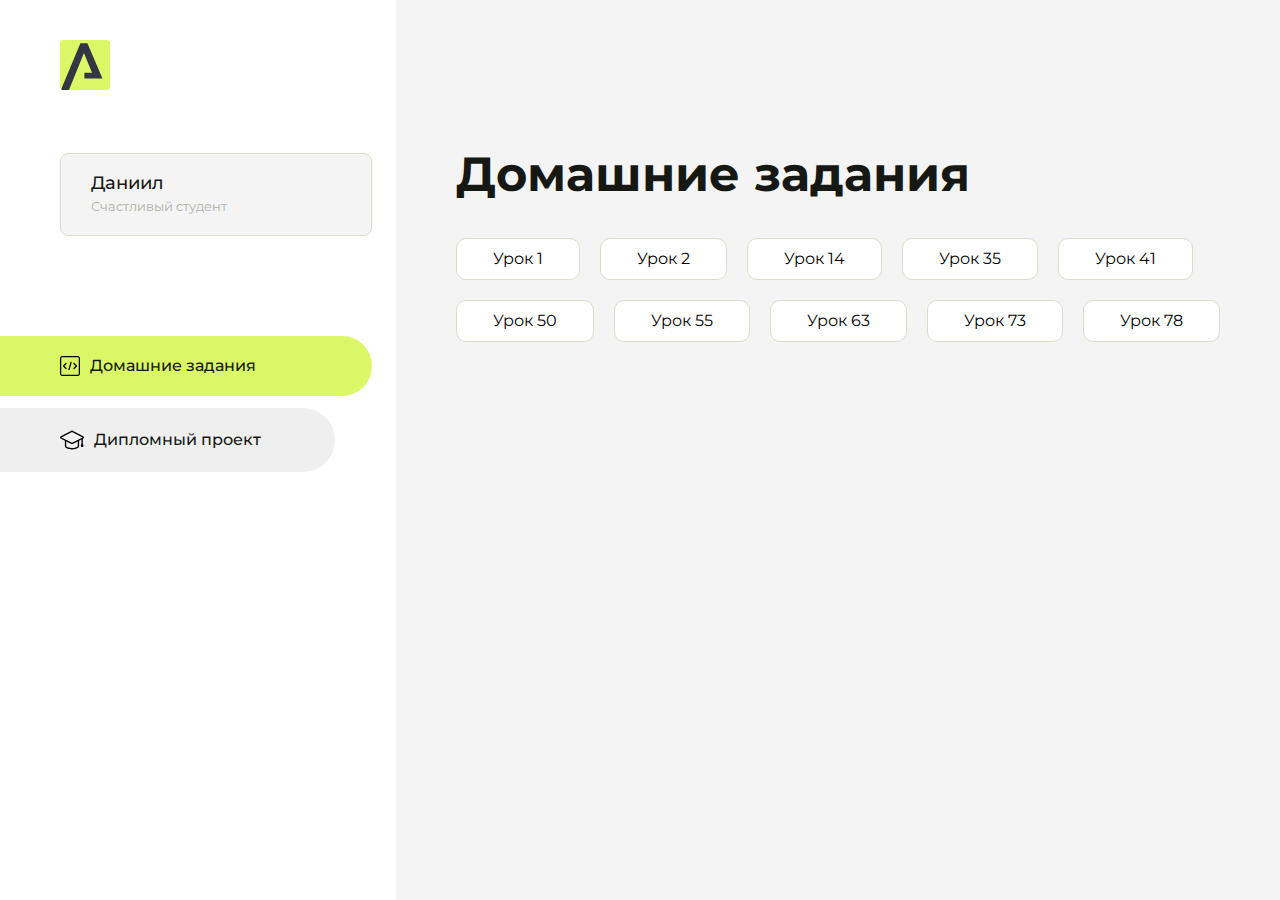
<file: index.html>
<!DOCTYPE html>
<html lang="en">
<head>
    <meta charset="UTF-8">
    <meta name="viewport" content="width=device-width, initial-scale=1.0">
    <title>Домашняя работа</title>
    <link rel="shortcut icon" href="src/logo.ico" type="image/x-icon">
    <link rel="preconnect" href="https://fonts.googleapis.com">
    <link rel="preconnect" href="https://fonts.gstatic.com" crossorigin>
    <link href="https://fonts.googleapis.com/css2?family=Montserrat:wght@400;500;700&family=Rubik:wght@500&display=swap"
          rel="stylesheet">
    <link rel="stylesheet" href="src/style.css">
</head>
<body id="body">
<div class="overlay" id="overlay"></div>
<div class="layout">
    <div class="burger" id="burger">
        <svg viewBox="0 0 24 24" fill="none" xmlns="http://www.w3.org/2000/svg">
            <g id="SVGRepo_bgCarrier" stroke-width="0"></g>
            <g id="SVGRepo_tracerCarrier" stroke-linecap="round" stroke-linejoin="round"></g>
            <g id="SVGRepo_iconCarrier">
                <path d="M4 18L20 18" stroke="#DAF765" stroke-width="2" stroke-linecap="round"></path>
                <path d="M4 12L20 12" stroke="#DAF765" stroke-width="2" stroke-linecap="round"></path>
                <path d="M4 6L20 6" stroke="#DAF765" stroke-width="2" stroke-linecap="round"></path>
            </g>
        </svg>
    </div>
    <aside class="sidebar" id="sidebar">
        <div class="sidebar__inner">
            <div class="logo">
                <svg width="50" height="50" viewBox="0 0 50 50" fill="none" xmlns="http://www.w3.org/2000/svg">
                    <g clip-path="url(#clip0_513_74730)">
                        <path d="M46.17 -0.257004H3.83C1.57281 -0.257004 -0.257 1.57281 -0.257 3.83V46.17C-0.257 48.4272 1.57281 50.257 3.83 50.257H46.17C48.4272 50.257 50.257 48.4272 50.257 46.17V3.83C50.257 1.57281 48.4272 -0.257004 46.17 -0.257004Z"
                              fill="#DAF765"/>
                        <path d="M24.375 38.4H42.461L27.441 3.1585H20.4355C20.4355 3.1585 6.7895 35.881 1.1945 49.294C2.015 50.0275 3.0945 50.257 3.6945 50.257H8.8445L23.954 13.07L32.0465 32.8285H24.375V38.4Z"
                              fill="#323843"/>
                    </g>
                    <defs>
                        <clipPath id="clip0_513_74730">
                            <rect width="50" height="50" fill="white"/>
                        </clipPath>
                    </defs>
                </svg>
            </div>
            <div class="sidebar__user">
                <div class="sidebar__name">Даниил</div>
                <div class="sidebar__text">Счастливый студент</div>
            </div>
            <div class="sidebar__tabs">
                <div class="sidebar__item">
                    <button class="sidebar__button active" id="tasks">
                        <svg xmlns="http://www.w3.org/2000/svg" width="20" height="20" viewBox="0 0 20 20" fill="none">
                            <g clip-path="url(#clip0_704_74543)">
                                <path d="M17.7083 20H2.29167C1.0275 20 0 18.9725 0 17.7083V2.29167C0 1.0275 1.0275 0 2.29167 0H17.7083C18.9725 0 20 1.0275 20 2.29167V17.7083C20 18.9725 18.9725 20 17.7083 20ZM2.29167 1.25C1.7175 1.25 1.25 1.7175 1.25 2.29167V17.7083C1.25 18.2825 1.7175 18.75 2.29167 18.75H17.7083C18.2825 18.75 18.75 18.2825 18.75 17.7083V2.29167C18.75 1.7175 18.2825 1.25 17.7083 1.25H2.29167Z"
                                      fill="black"/>
                                <path d="M6.04167 13.125C5.88167 13.125 5.72167 13.0642 5.6 12.9417L3.1 10.4417C2.85583 10.1975 2.85583 9.80167 3.1 9.5575L5.6 7.0575C5.84417 6.81333 6.24 6.81333 6.48417 7.0575C6.72833 7.30167 6.72833 7.6975 6.48417 7.94167L4.42583 10L6.48417 12.0583C6.72833 12.3025 6.72833 12.6983 6.48417 12.9425C6.36167 13.0642 6.20167 13.125 6.04167 13.125Z"
                                      fill="black"/>
                                <path d="M8.95833 14.1667C8.9 14.1667 8.84 14.1583 8.78167 14.1417C8.45083 14.0442 8.26083 13.6967 8.35833 13.3658L10.4417 6.28251C10.5392 5.95084 10.8892 5.76417 11.2175 5.85917C11.5483 5.95667 11.7383 6.30417 11.6408 6.63501L9.5575 13.7183C9.47833 13.9908 9.22833 14.1667 8.95833 14.1667Z"
                                      fill="black"/>
                                <path d="M13.9583 13.125C13.7983 13.125 13.6383 13.0642 13.5167 12.9417C13.2725 12.6975 13.2725 12.3017 13.5167 12.0575L15.575 9.99916L13.5167 7.94083C13.2725 7.69666 13.2725 7.30083 13.5167 7.05666C13.7608 6.81249 14.1567 6.81249 14.4008 7.05666L16.9008 9.55666C17.145 9.80083 17.145 10.1967 16.9008 10.4408L14.4008 12.9408C14.2783 13.0642 14.1183 13.125 13.9583 13.125Z"
                                      fill="black"/>
                            </g>
                            <defs>
                                <clipPath id="clip0_704_74543">
                                    <rect width="20" height="20" fill="white"/>
                                </clipPath>
                            </defs>
                        </svg>
                        <span>Домашние задания</span></button>
                </div>
                <div class="sidebar__item">
                    <button class="sidebar__button" id="diplom">
                        <svg xmlns="http://www.w3.org/2000/svg" width="24" height="24" viewBox="0 0 24 24" fill="none">
                            <g clip-path="url(#clip0_704_74553)">
                                <path d="M23.2628 10.5971C23.7176 10.365 24 9.90375 24 9.39337C24 8.883 23.7176 8.42175 23.2628 8.18962L12.6135 2.75362C12.2291 2.55824 11.7705 2.55787 11.3854 2.75399L0.736875 8.19C0.282375 8.42175 0 8.883 0 9.39337C0 9.90375 0.282375 10.365 0.736875 10.5971L4.89038 12.7177V18.2074C4.89038 19.8154 8.412 21.393 12 21.393C15.5884 21.393 19.1096 19.815 19.1096 18.2074V12.7174L21.4609 11.517V15.8017L20.901 17.2305C20.7409 17.6389 20.7934 18.0994 21.0405 18.4616C21.2876 18.8246 21.6979 19.041 22.1366 19.041C22.5754 19.041 22.9852 18.8246 23.2324 18.462C23.4795 18.099 23.532 17.6385 23.3719 17.2301L22.8124 15.8021V10.827L23.2628 10.5971ZM17.7623 18.1721C17.6198 18.6375 15.3491 20.0419 12 20.0419C8.65088 20.0419 6.38025 18.6375 6.2415 18.2074V12.3037L6.23887 12.3019C6.23812 12.057 6.1065 11.8207 5.87325 11.7019L1.3515 9.39337L12 3.95737L22.6489 9.39337L12 14.8294L5.87325 11.7019C5.54063 11.5331 4.6695 11.6674 4.5 12C4.33012 12.3322 4.55813 12.5479 4.89038 12.7177L11.3857 16.0331C11.5781 16.1314 11.7889 16.1805 12 16.1805C12.2107 16.1805 12.4222 16.1314 12.6146 16.0331L17.7593 13.407L17.7623 18.1721Z"
                                      fill="black"/>
                            </g>
                            <defs>
                                <clipPath id="clip0_704_74553">
                                    <rect width="24" height="24" fill="white"/>
                                </clipPath>
                            </defs>
                        </svg>
                        <span>Дипломный проект</span></button>
                </div>
            </div>
        </div>

    </aside>
    <div class="content">
        <div class="container">
            <div class="content__block" id="tasksBlock">
                <div class="content__title">Домашние задания</div>
                <ul class="content__list">
                    <li class="content__list-item">
                        <a href="hello-arokenru/index.html">Урок 1</a>
                    </li>
                    <li class="content__list-item">
                        <a href="lesson2/index.html">Урок 2</a>
                    </li>
                    <li class="content__list-item">
                        <a href="lesson13/index.html">Урок 14</a>
                    </li>
                    <li class="content__list-item">
                        <a href="homework35/index.html">Урок 35</a>
                    </li>
                    <li class="content__list-item">
                        <a href="lesson41/index.html">Урок 41</a>
                    </li>
                    <li class="content__list-item">
                        <a href="proekt/article.html">Урок 50</a>
                    </li>
                    <li class="content__list-item">
                        <a href="lesson55(практика)/index.html">Урок 55</a>
                    </li>
                    <li class="content__list-item">
                        <a href="proekt2/article.html">Урок 63</a>
                    </li>
                    <li class="content__list-item">
                        <a href="forma reg/index.html">Урок 73</a>
                    </li>
                    <li class="content__list-item">
                        <a href="fit-studio/index.html">Урок 78</a>
                    </li>
                </ul>
            </div>
            <div class="content__block hidden" id="diplomBlock">
                <div class="content__title">Дипломный проект</div>
                <div class="content__list-diplom">
                    <a href="ПАПКА-С-НОМЕРОМ-УРОКА">Ссылка на ДЗ</a>
                </div>
                <div class="content__decor">
                    <div class="content__decor-text">Давай проверим, чему ты научился!</div>
                    <div class="content__decor-img">
                        <img src="src/decor.png" alt="decor">
                    </div>
                </div>
            </div>
        </div>
    </div>
</div>
<script src="src/index.js"></script>
</body>
</html>
</file>
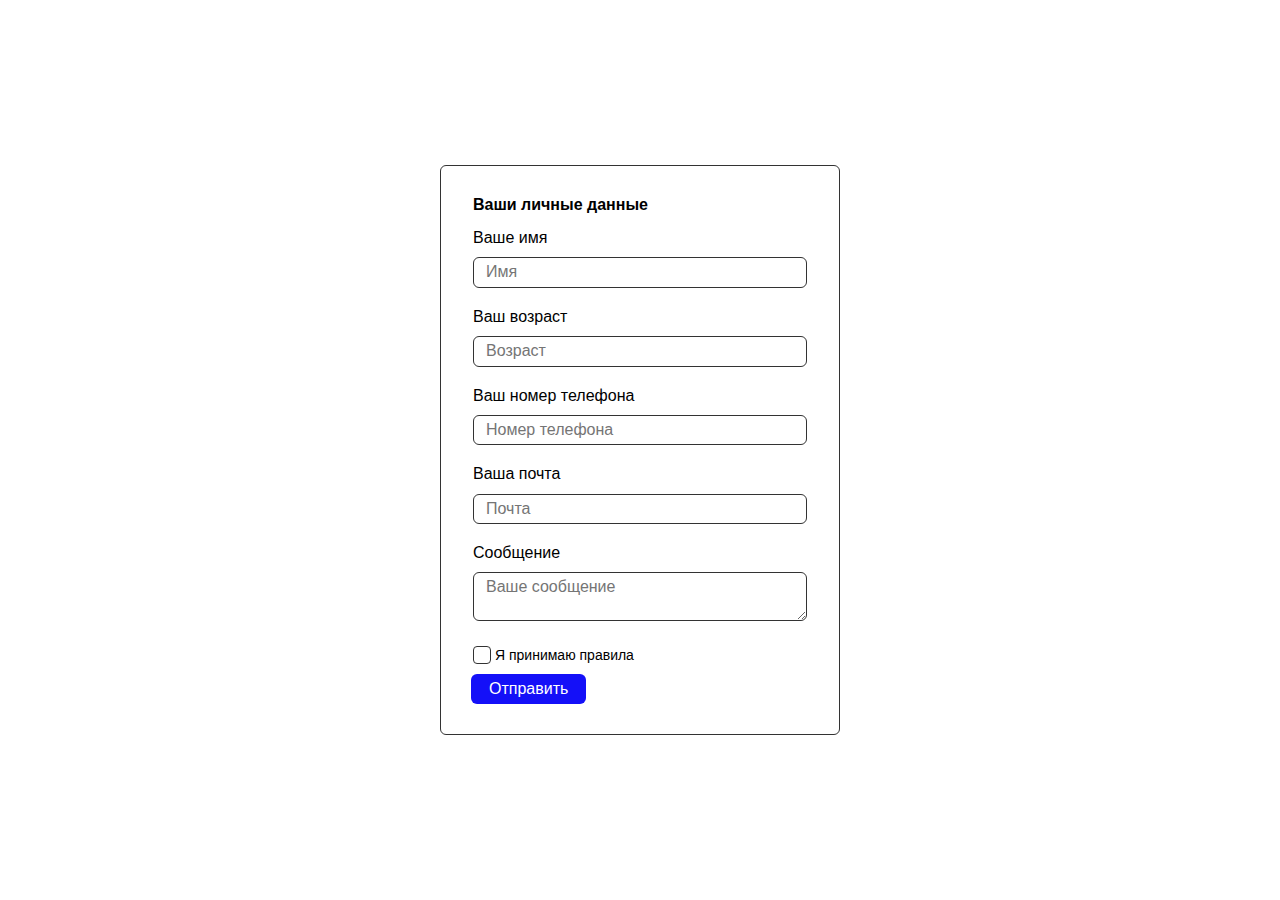
<file: forma reg/index.html>
<!DOCTYPE html>
<html lang="ru">
  <head>
    <meta charset="UTF-8" />
    <meta name="viewport" content="width=device-width, initial-scale=1.0" />
    <title>Стилизация формы</title>
    <link rel="stylesheet" href="./css/normalize.css" />
    <link rel="stylesheet" href="./css/style.css" />
  </head>
  <body>
    <form class="form">
      <fieldset class="form-group">
        <legend class="form-group-title">Ваши личные данные</legend>
        <label for="name" class="label">Ваше имя</label>
        <input
          id="name"
          class="input"
          type="text"
          placeholder="Имя"
          name="name"
          required
        />
        <label for="age" class="label">Ваш возраст</label>
        <input
          id="age"
          class="input"
          type="number"
          placeholder="Возраст"
          name="age"
          required
        />
        <label for="phone" class="label">Ваш номер телефона</label>
        <input
          id="phone"
          class="input"
          type="tel"
          placeholder="Номер телефона"
          name="phone"
          required
        />
        <label for="email" class="label">Ваша почта</label>
        <input
          id="email"
          class="input"
          type="email"
          placeholder="Почта"
          name="email"
          required
        />
      </fieldset>
      <fieldset class="form-group">
        <label for="message" class="label">Сообщение</label>
        <textarea
          id="message"
          class="textarea"
          placeholder="Ваше сообщение"
          name="message"
          required
        ></textarea>
        <label class="label checkbox-label">
          <input class="checkbox" type="checkbox" name="checkbox" required />
          <span class="checkbox-text">Я принимаю правила</span>
        </label>
      </fieldset>
      <button class="button">Отправить</button>
    </form>
  </body>
</html>
</file>
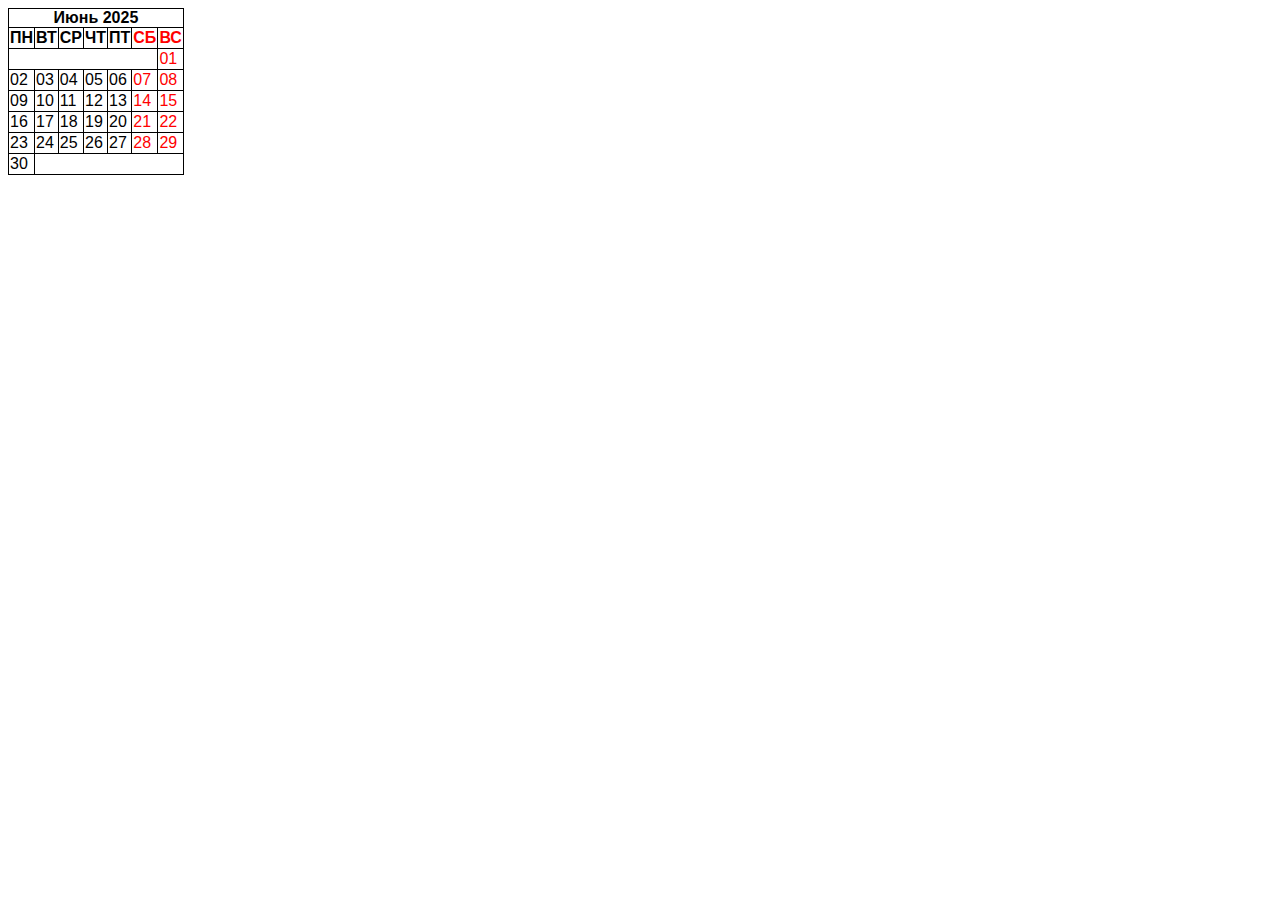
<file: homework35/index.html>
<!DOCTYPE html>
<html lang="ru">
<head>
	<meta charset="UTF-8">
	<meta name="viewport" content="width=device-width, initial-scale=1.0">
	<title>Практика по созданию таблиц</title>
	<link rel="stylesheet" href="./css/style.css">
</head>
<body>
	<table>
		<caption>Июнь 2025</caption>
		<thead>
			<tr>
				<th>ПН</th>
				<th>ВТ</th>
				<th>СР</th>
				<th>ЧТ</th>
				<th>ПТ</th>
				<th class="data">СБ</th>
				<th class="data">ВС</th>
			</tr>
		</thead>
		<tbody>
			<tr>
				<td colspan="6"></td>
				<td class="data">01</td>
			</tr>
			<tr>
				<td>02</td>
				<td>03</td>
				<td>04</td>
				<td>05</td>
				<td>06</td>
				<td class="data">07</td>
				<td class="data">08</td>
			</tr>
			<tr>
				<td>09</td>
				<td>10</td>
				<td>11</td>
				<td>12</td>
				<td>13</td>
				<td class="data">14</td>
				<td class="data">15</td>
			</tr>
			<tr>
				<td>16</td>
				<td>17</td>
				<td>18</td>
				<td>19</td>
				<td>20</td>
				<td class="data">21</td>
				<td class="data">22</td>
			</tr>
			<tr>
				<td>23</td>
				<td>24</td>
				<td>25</td>
				<td>26</td>
				<td>27</td>
				<td class="data">28</td>
				<td class="data">29</td>
			</tr>
			<tr>
				<td>30</td>
				<td colspan="6"></td>
			</tr>
		</tbody>
	</table>
</body>
</html>
</file>
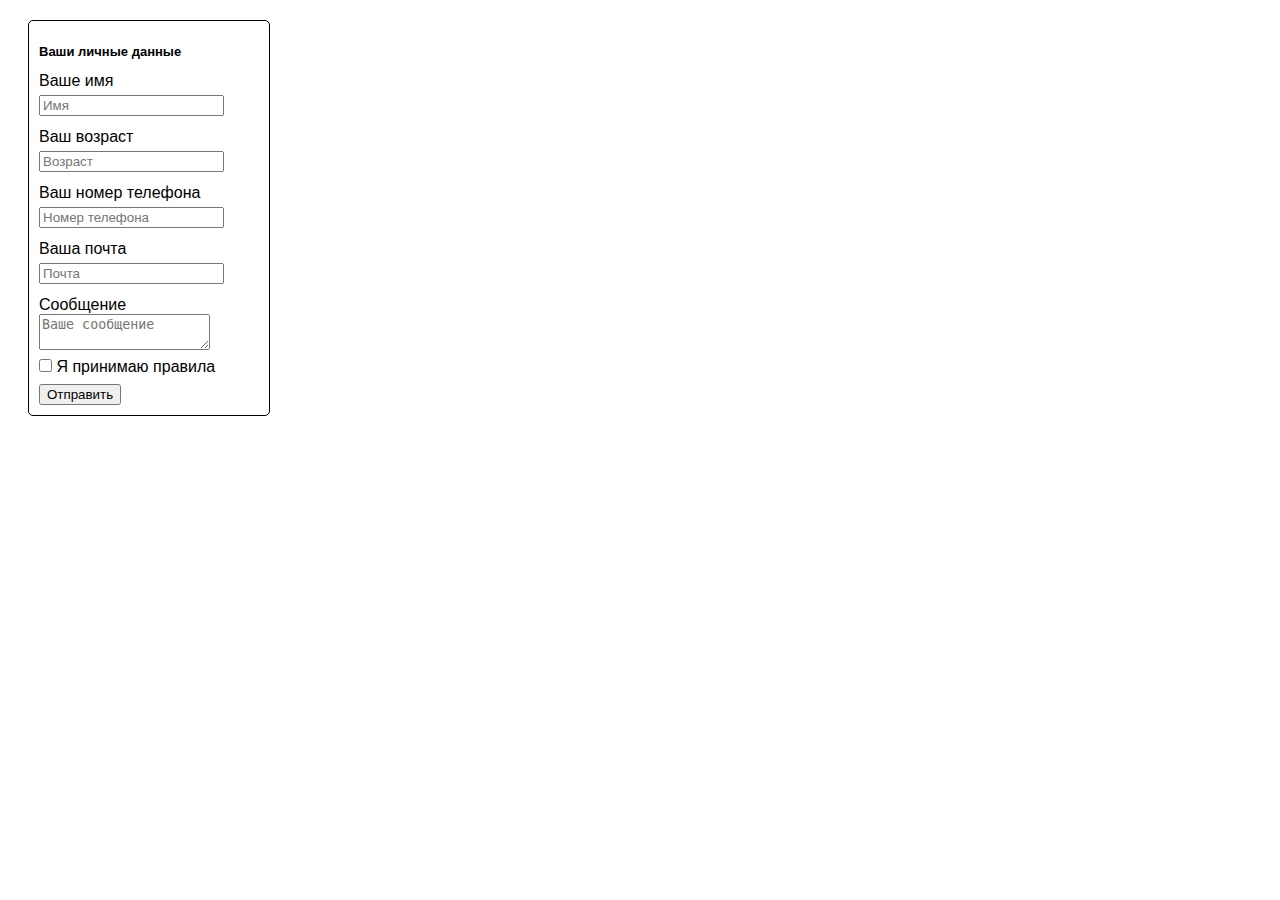
<file: lesson41/index.html>
<!DOCTYPE html>
<html lang="ru">
<head>
	<meta charset="UTF-8">
	<meta name="viewport" content="width=device-width, initial-scale=1.0">
	<title>Document</title>
	<link rel="stylesheet" href="./css/style.css">
</head>
<body>
	<form>
		<h3 class="title">Ваши личные данные</h3>
		<label>
			Ваше имя <br>
			<input type="text" placeholder="Имя" required>
		</label><br>
		<label>
			Ваш возраст <br>
			<input type="number" inputmode="numeric" placeholder="Возраст" required>
		</label><br>
		<label>
			Ваш номер телефона <br>
			<input type="tel" inputmode="tel" placeholder="Номер телефона" required>
		</label><br>
		<label>
			Ваша почта <br>
			<input type="email" inputmode="email" placeholder="Почта" required>
		</label><br>
		<label>
			Сообщение <br>
			<textarea placeholder="Ваше сообщение" required></textarea>
		</label><br>
		<label>
			<input type="checkbox" class="privat" required >
			Я принимаю правила <br>
		</label>
		<button type="submit" class="privat">Отправить</button>
	</form>
</body>
</html>
</file>
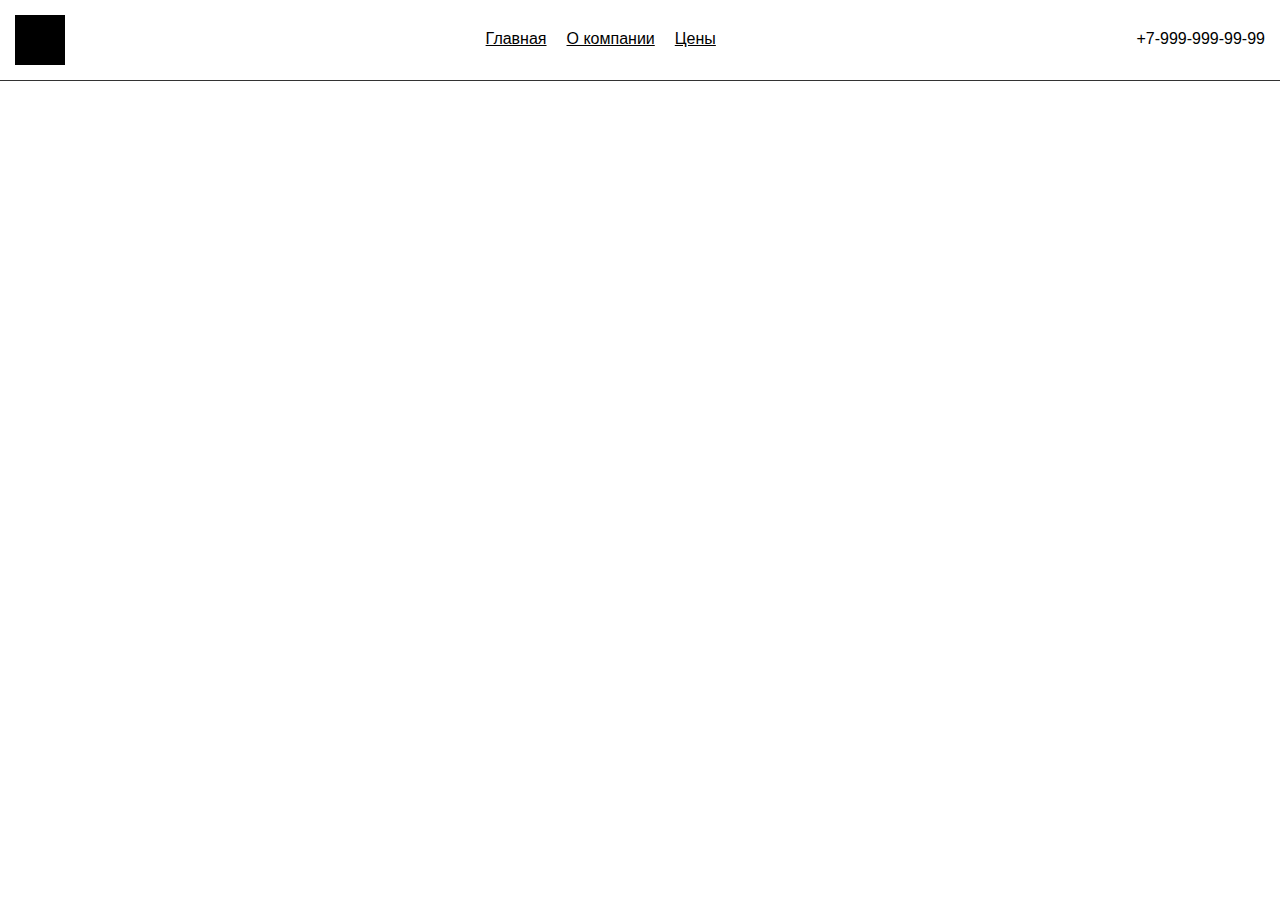
<file: lesson55(практика)/index.html>
<!DOCTYPE html>
<html lang="ru">
<head>
	<meta charset="UTF-8">
	<meta name="viewport" content="width=device-width, initial-scale=1.0">
	<link rel="stylesheet" href="./css/normalize.css">
	<link rel="stylesheet" href="./css/style.css">
</head>
<body>
	<header class="header">
		<div class="container header_container">
			<a href="#"><div class="logo"></div></a>
				<ul>
					<li><a href="#">Главная</a></li>
					<li><a href="#">О компании</a></li>
					<li><a href="#">Цены</a></li>
				</ul>
			<a href="tel:+7-999-999-99-99" class="tel">+7-999-999-99-99</a>
		</div>
	</header>
</body>
</html>
</file>
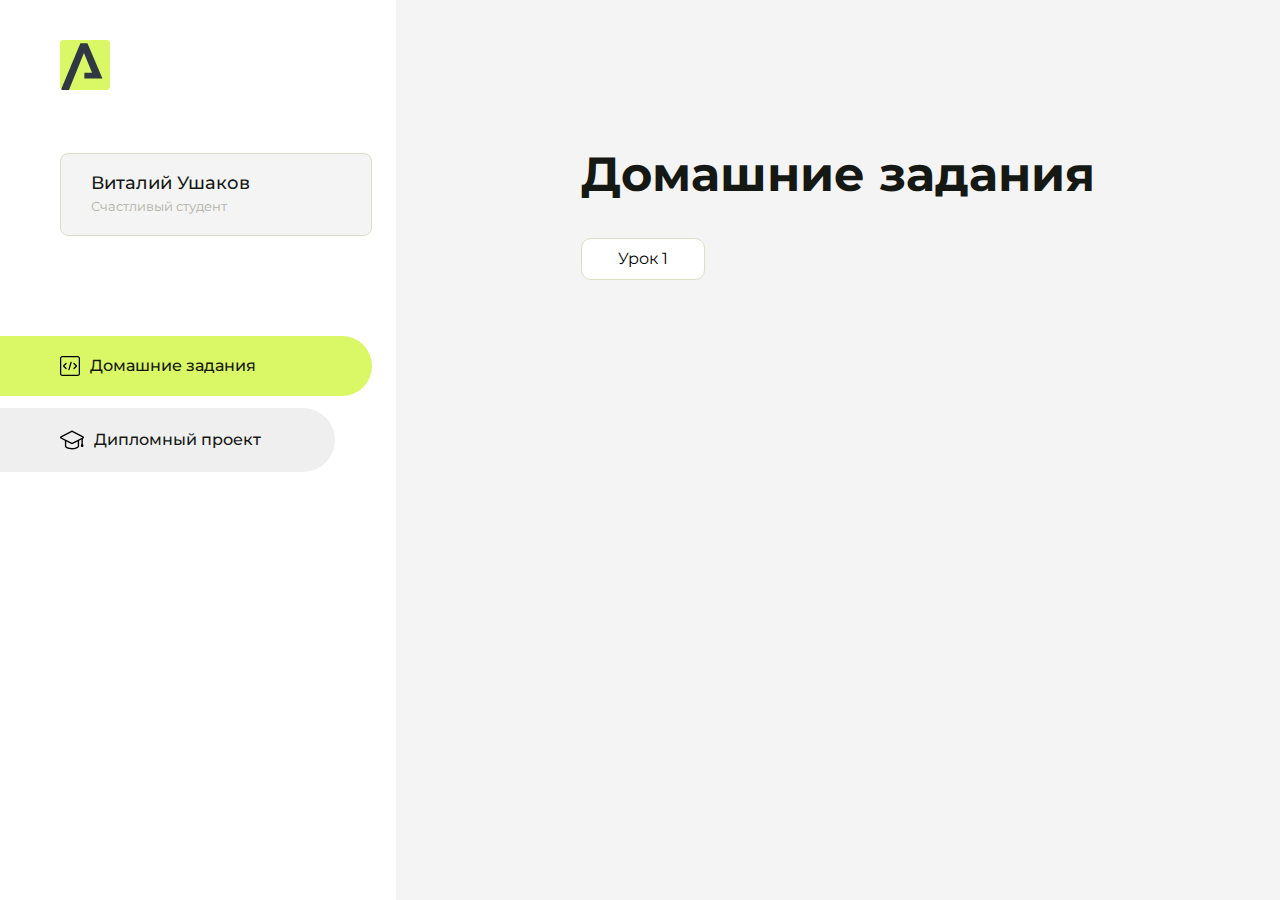
<file: template/index.html>
<!DOCTYPE html>
<html lang="en">
<head>
    <meta charset="UTF-8">
    <meta name="viewport" content="width=device-width, initial-scale=1.0">
    <title>Домашняя работа</title>
    <link rel="shortcut icon" href="src/logo.ico" type="image/x-icon">
    <link rel="preconnect" href="https://fonts.googleapis.com">
    <link rel="preconnect" href="https://fonts.gstatic.com" crossorigin>
    <link href="https://fonts.googleapis.com/css2?family=Montserrat:wght@400;500;700&family=Rubik:wght@500&display=swap"
          rel="stylesheet">
    <link rel="stylesheet" href="src/style.css">
</head>
<body id="body">
<div class="overlay" id="overlay"></div>
<div class="layout">
    <div class="burger" id="burger">
        <svg viewBox="0 0 24 24" fill="none" xmlns="http://www.w3.org/2000/svg">
            <g id="SVGRepo_bgCarrier" stroke-width="0"></g>
            <g id="SVGRepo_tracerCarrier" stroke-linecap="round" stroke-linejoin="round"></g>
            <g id="SVGRepo_iconCarrier">
                <path d="M4 18L20 18" stroke="#DAF765" stroke-width="2" stroke-linecap="round"></path>
                <path d="M4 12L20 12" stroke="#DAF765" stroke-width="2" stroke-linecap="round"></path>
                <path d="M4 6L20 6" stroke="#DAF765" stroke-width="2" stroke-linecap="round"></path>
            </g>
        </svg>
    </div>
    <aside class="sidebar" id="sidebar">
        <div class="sidebar__inner">
            <div class="logo">
                <svg width="50" height="50" viewBox="0 0 50 50" fill="none" xmlns="http://www.w3.org/2000/svg">
                    <g clip-path="url(#clip0_513_74730)">
                        <path d="M46.17 -0.257004H3.83C1.57281 -0.257004 -0.257 1.57281 -0.257 3.83V46.17C-0.257 48.4272 1.57281 50.257 3.83 50.257H46.17C48.4272 50.257 50.257 48.4272 50.257 46.17V3.83C50.257 1.57281 48.4272 -0.257004 46.17 -0.257004Z"
                              fill="#DAF765"/>
                        <path d="M24.375 38.4H42.461L27.441 3.1585H20.4355C20.4355 3.1585 6.7895 35.881 1.1945 49.294C2.015 50.0275 3.0945 50.257 3.6945 50.257H8.8445L23.954 13.07L32.0465 32.8285H24.375V38.4Z"
                              fill="#323843"/>
                    </g>
                    <defs>
                        <clipPath id="clip0_513_74730">
                            <rect width="50" height="50" fill="white"/>
                        </clipPath>
                    </defs>
                </svg>
            </div>
            <div class="sidebar__user">
                <div class="sidebar__name">Виталий Ушаков</div>
                <div class="sidebar__text">Счастливый студент</div>
            </div>
            <div class="sidebar__tabs">
                <div class="sidebar__item">
                    <button class="sidebar__button active" id="tasks">
                        <svg xmlns="http://www.w3.org/2000/svg" width="20" height="20" viewBox="0 0 20 20" fill="none">
                            <g clip-path="url(#clip0_704_74543)">
                                <path d="M17.7083 20H2.29167C1.0275 20 0 18.9725 0 17.7083V2.29167C0 1.0275 1.0275 0 2.29167 0H17.7083C18.9725 0 20 1.0275 20 2.29167V17.7083C20 18.9725 18.9725 20 17.7083 20ZM2.29167 1.25C1.7175 1.25 1.25 1.7175 1.25 2.29167V17.7083C1.25 18.2825 1.7175 18.75 2.29167 18.75H17.7083C18.2825 18.75 18.75 18.2825 18.75 17.7083V2.29167C18.75 1.7175 18.2825 1.25 17.7083 1.25H2.29167Z"
                                      fill="black"/>
                                <path d="M6.04167 13.125C5.88167 13.125 5.72167 13.0642 5.6 12.9417L3.1 10.4417C2.85583 10.1975 2.85583 9.80167 3.1 9.5575L5.6 7.0575C5.84417 6.81333 6.24 6.81333 6.48417 7.0575C6.72833 7.30167 6.72833 7.6975 6.48417 7.94167L4.42583 10L6.48417 12.0583C6.72833 12.3025 6.72833 12.6983 6.48417 12.9425C6.36167 13.0642 6.20167 13.125 6.04167 13.125Z"
                                      fill="black"/>
                                <path d="M8.95833 14.1667C8.9 14.1667 8.84 14.1583 8.78167 14.1417C8.45083 14.0442 8.26083 13.6967 8.35833 13.3658L10.4417 6.28251C10.5392 5.95084 10.8892 5.76417 11.2175 5.85917C11.5483 5.95667 11.7383 6.30417 11.6408 6.63501L9.5575 13.7183C9.47833 13.9908 9.22833 14.1667 8.95833 14.1667Z"
                                      fill="black"/>
                                <path d="M13.9583 13.125C13.7983 13.125 13.6383 13.0642 13.5167 12.9417C13.2725 12.6975 13.2725 12.3017 13.5167 12.0575L15.575 9.99916L13.5167 7.94083C13.2725 7.69666 13.2725 7.30083 13.5167 7.05666C13.7608 6.81249 14.1567 6.81249 14.4008 7.05666L16.9008 9.55666C17.145 9.80083 17.145 10.1967 16.9008 10.4408L14.4008 12.9408C14.2783 13.0642 14.1183 13.125 13.9583 13.125Z"
                                      fill="black"/>
                            </g>
                            <defs>
                                <clipPath id="clip0_704_74543">
                                    <rect width="20" height="20" fill="white"/>
                                </clipPath>
                            </defs>
                        </svg>
                        <span>Домашние задания</span></button>
                </div>
                <div class="sidebar__item">
                    <button class="sidebar__button" id="diplom">
                        <svg xmlns="http://www.w3.org/2000/svg" width="24" height="24" viewBox="0 0 24 24" fill="none">
                            <g clip-path="url(#clip0_704_74553)">
                                <path d="M23.2628 10.5971C23.7176 10.365 24 9.90375 24 9.39337C24 8.883 23.7176 8.42175 23.2628 8.18962L12.6135 2.75362C12.2291 2.55824 11.7705 2.55787 11.3854 2.75399L0.736875 8.19C0.282375 8.42175 0 8.883 0 9.39337C0 9.90375 0.282375 10.365 0.736875 10.5971L4.89038 12.7177V18.2074C4.89038 19.8154 8.412 21.393 12 21.393C15.5884 21.393 19.1096 19.815 19.1096 18.2074V12.7174L21.4609 11.517V15.8017L20.901 17.2305C20.7409 17.6389 20.7934 18.0994 21.0405 18.4616C21.2876 18.8246 21.6979 19.041 22.1366 19.041C22.5754 19.041 22.9852 18.8246 23.2324 18.462C23.4795 18.099 23.532 17.6385 23.3719 17.2301L22.8124 15.8021V10.827L23.2628 10.5971ZM17.7623 18.1721C17.6198 18.6375 15.3491 20.0419 12 20.0419C8.65088 20.0419 6.38025 18.6375 6.2415 18.2074V12.3037L6.23887 12.3019C6.23812 12.057 6.1065 11.8207 5.87325 11.7019L1.3515 9.39337L12 3.95737L22.6489 9.39337L12 14.8294L5.87325 11.7019C5.54063 11.5331 4.6695 11.6674 4.5 12C4.33012 12.3322 4.55813 12.5479 4.89038 12.7177L11.3857 16.0331C11.5781 16.1314 11.7889 16.1805 12 16.1805C12.2107 16.1805 12.4222 16.1314 12.6146 16.0331L17.7593 13.407L17.7623 18.1721Z"
                                      fill="black"/>
                            </g>
                            <defs>
                                <clipPath id="clip0_704_74553">
                                    <rect width="24" height="24" fill="white"/>
                                </clipPath>
                            </defs>
                        </svg>
                        <span>Дипломный проект</span></button>
                </div>
            </div>
        </div>

    </aside>
    <div class="content">
        <div class="container">
            <div class="content__block" id="tasksBlock">
                <div class="content__title">Домашние задания</div>
                <ul class="content__list">
                    <li class="content__list-item">
                        <a href="lesson1/index.html">Урок 1</a>
                    </li>
                </ul>
            </div>
            <div class="content__block hidden" id="diplomBlock">
                <div class="content__title">Дипломный проект</div>
                <div class="content__list-diplom">
                    <a href="ПАПКА-С-НОМЕРОМ-УРОКА">Ссылка на ДЗ</a>
                </div>
                <div class="content__decor">
                    <div class="content__decor-text">Давай проверим, чему ты научился!</div>
                    <div class="content__decor-img">
                        <img src="src/decor.png" alt="decor">
                    </div>
                </div>
            </div>
        </div>
    </div>
</div>
<script src="src/index.js"></script>
</body>
</html>
</file>
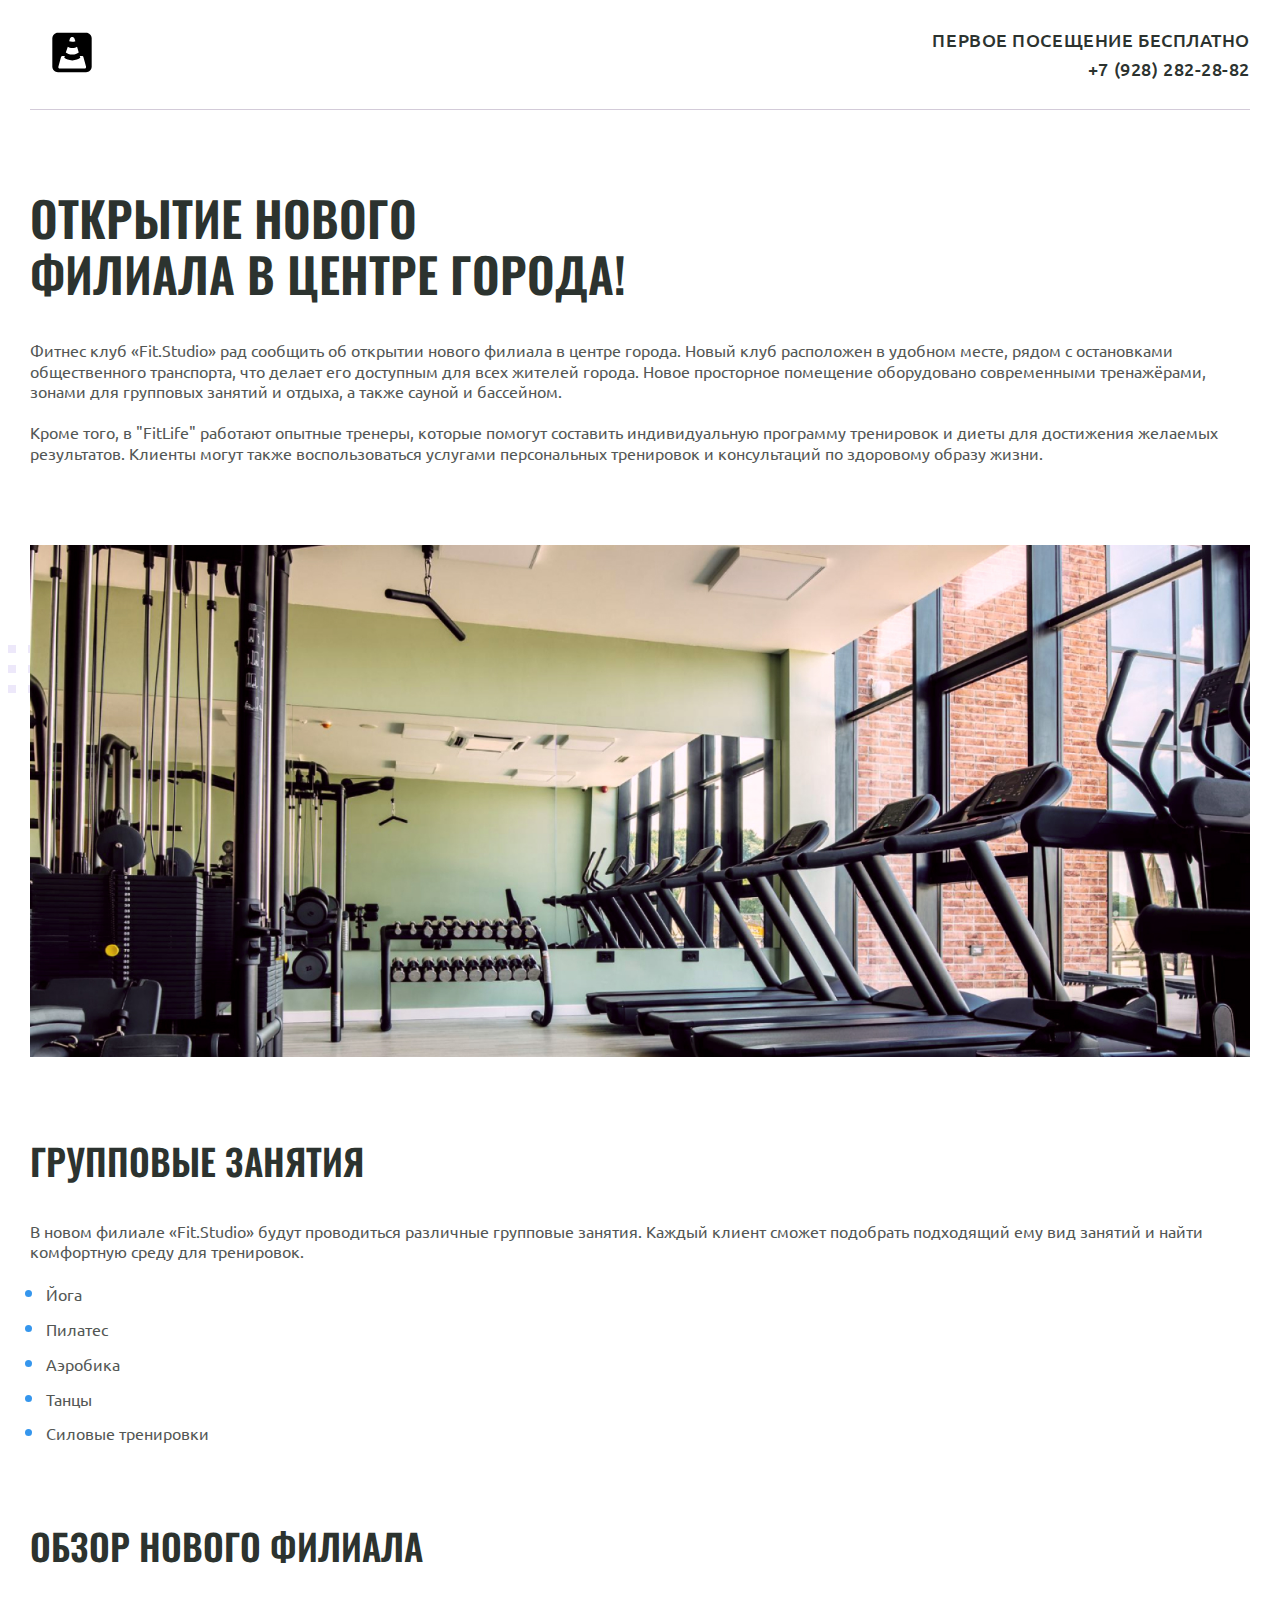
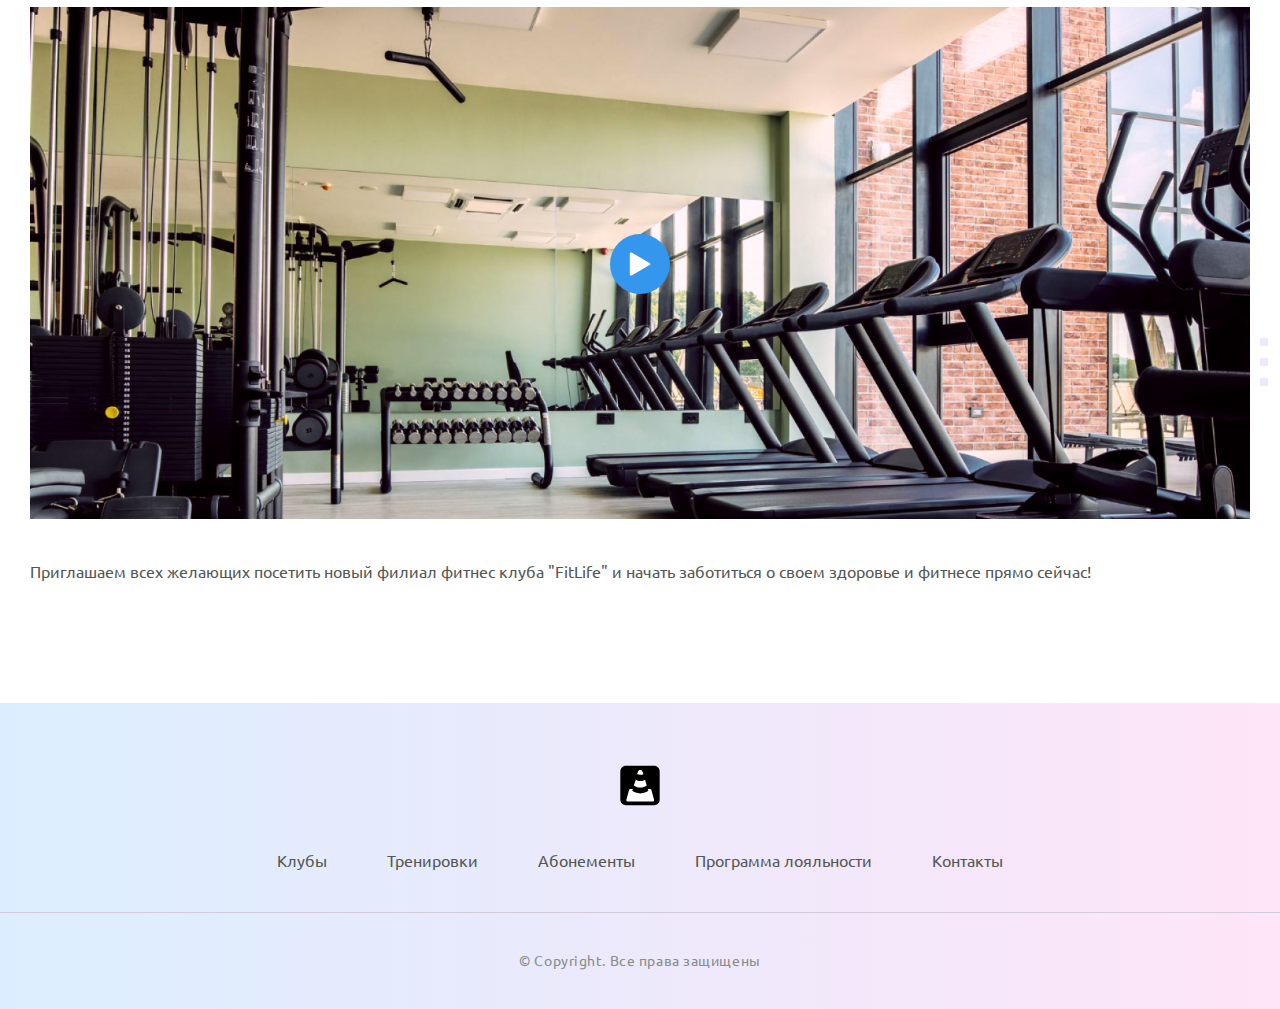
<file: fit-studio/article.html>
<!DOCTYPE html>
<html lang="ru">
  <head>
    <meta charset="UTF-8" />
    <meta name="viewport" content="width=device-width, initial-scale=1.0" />
    <title>Fit Studio - Открытие нового филиала!</title>
    <link rel="stylesheet" href="./css/normalize.css" />
    <link rel="stylesheet" href="./css/fonts.css" />
    <link rel="stylesheet" href="./css/globals.css" />
    <link rel="stylesheet" href="./css/header.css">
    <link rel="stylesheet" href="./css/article.css" />
    <link rel="stylesheet" href="./css/footer.css">
    <link
      rel="icon"
      type="image/svg+xml"
      sizes="128x128"
      href="./images/favicon-icon.svg"
    />
  </head>
  <body>
    <header class="header">
      <div class="container">
        <div class="header-inner">
          <a href="/">
            <img src="./images/logo-player.svg" width="84" height="45" alt="Логотив Fit-Studio">
            <div class="phone">
              <p>Первое посещение бесплатно</p>
              <a href="tel:+79282822882">+7 (928) 282-28-82</a>
            </div>
          </a>
        </div>
      </div>
    </header>

    <article class="article">
      <div class="container">
        <h1 class="article-title article-title-large">
          Открытие нового филиала в центре города!
        </h1>
        <p class="article-text">
          Фитнес клуб «Fit.Studio» рад сообщить об открытии нового филиала
          в центре города. Новый клуб расположен в удобном месте, рядом
          с остановками общественного транспорта, что делает его доступным
          для всех жителей города. Новое просторное помещение оборудовано
          современными тренажёрами, зонами для групповых занятий и отдыха,
          а также сауной и бассейном.
        </p>
        <p class="article-text article-mb-1">
          Кроме того, в "FitLife" работают опытные тренеры, которые помогут
          составить индивидуальную программу тренировок и диеты для достижения
          желаемых результатов. Клиенты могут также воспользоваться услугами
          персональных тренировок и консультаций по здоровому образу жизни.
        </p>
        <div class="article-decor-wrapper article-decor-wrapper-1 article-mb-1">
          <img
            class="article-img"
            src="./images/gym-img.jpg"
            width="1220"
            height="512"
            alt="Тренажерный зал"
          />
        </div>
        <h2 class="article-title article-title-medium">Групповые занятия</h2>
        <p class="article-text">
          В новом филиале «Fit.Studio» будут проводиться различные групповые
          занятия. Каждый клиент сможет подобрать подходящий ему вид занятий
          и найти комфортную среду для тренировок.
        </p>
        <ul class="article-list article-text article-mb-1">
          <li class="article-item">Йога</li>
          <li class="article-item">Пилатес</li>
          <li class="article-item">Аэробика</li>
          <li class="article-item">Танцы</li>
          <li class="article-item">Силовые тренировки</li>
        </ul>
        <h2 class="article-title article-title-medium">Обзор нового филиала</h2>
        <div class="article-decor-wrapper article-decor-wrapper-2 article-mb-2">
          <button class="article-play-button">
            <img
              src="./images/play-icon.svg"
              width="24"
              height="24"
              alt="Запустить"
            />
          </button>
          <img
            class="article-img"
            src="./images/gym-img.jpg"
            width="1220"
            height="512"
            alt="Тренажерный зал"
          />
        </div>
        <p class="article-text">
          Приглашаем всех желающих посетить новый филиал фитнес клуба "FitLife"
          и начать заботиться о своем здоровье и фитнесе прямо сейчас!
        </p>
      </div>
    </article>
    <footer class="footer">
      <div class="footer-top">
            <a class="footer-logo" href="/">
            <img src="./images/logo-player.svg" width="84" height="45" alt="Логотив Fit-Studio">
          </a>
        <nav class="menu">
          <ul>
            <li><a href="#">Клубы</a></li>
            <li><a href="#">Тренировки</a></li>
            <li><a href="#">Абонементы</a></li>
            <li><a href="#">Программа лояльности</a></li>
            <li><a href="#">Контакты</a></li>
          </ul>
        </nav>
    </div>

    <div class="container">
      <p class="copyright">&copy; Copyright. Все права защищены</p>
    </div>
    </footer>
  </body>
</html>
</file>
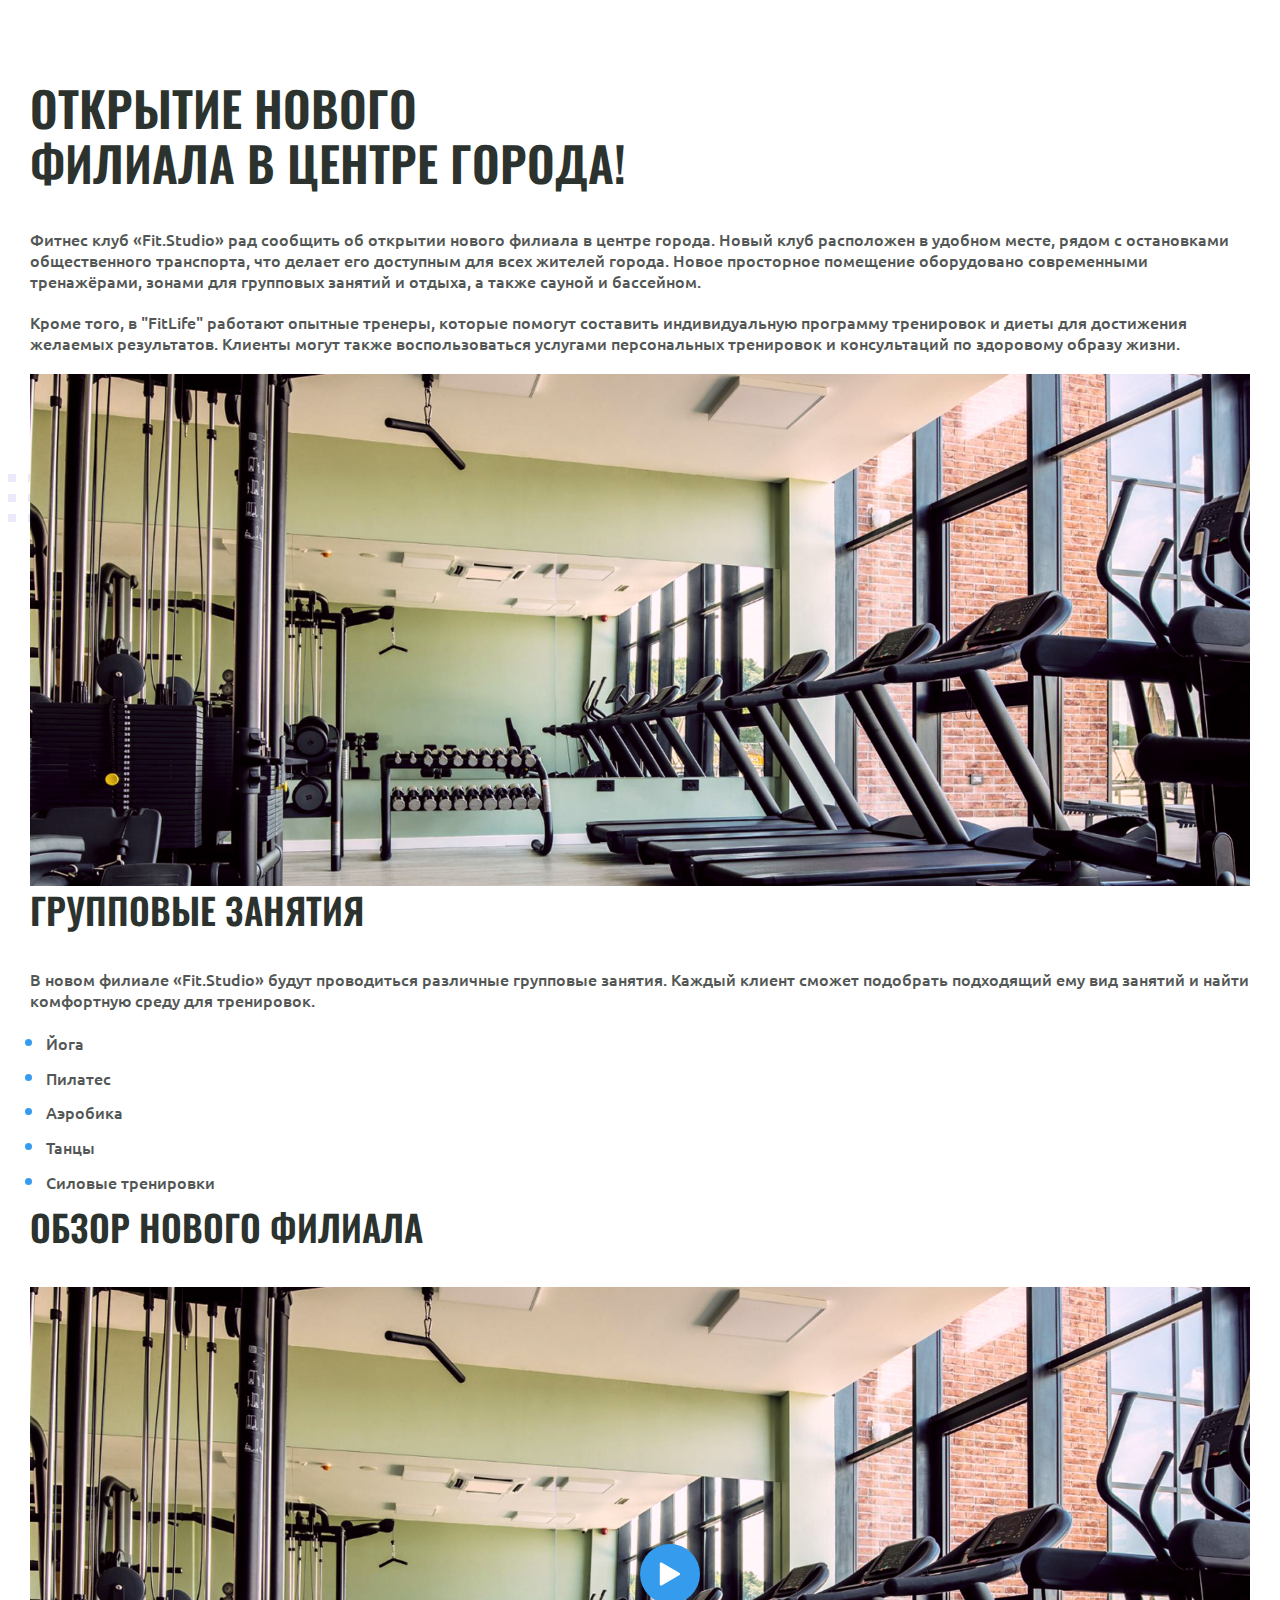
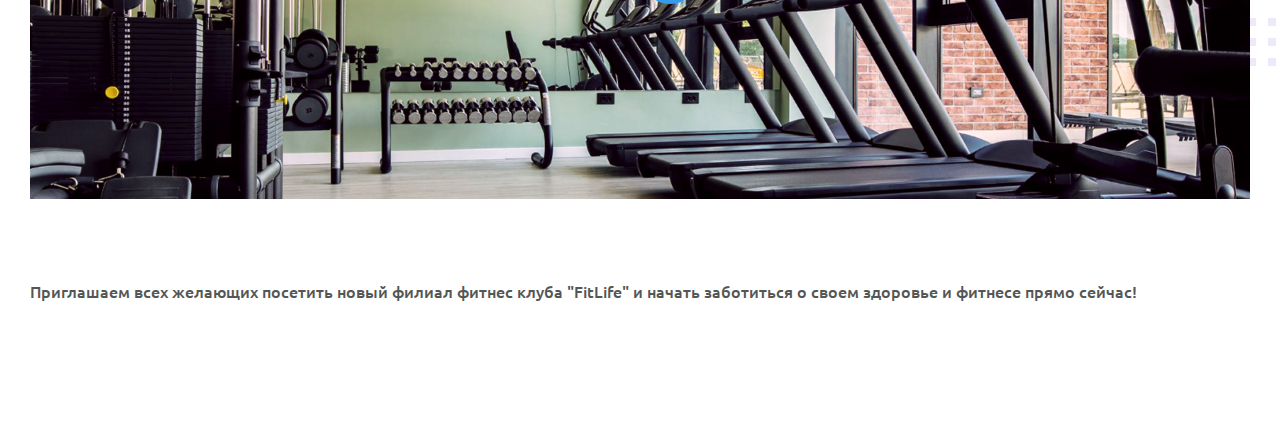
<file: proekt2/article.html>
<!DOCTYPE html>
<html lang="ru">
<head>
	<meta charset="UTF-8">
	<meta name="viewport" content="width=device-width, initial-scale=1.0">
	<title>Fit Studio - Открытие нового филиала!</title>
	<link rel="stylesheet" href="./css/normalize.css">
	<link rel="stylesheet" href="./css/fonts.css">
	<link rel="stylesheet" href="./css/article.css">
</head>
<body>
	<article class="article">
		<div class="container">
			<h1 class="article-title article-title-large">Открытие нового филиала в центре города!</h1>
			<p class="article-text">Фитнес клуб «Fit.Studio» рад сообщить об открытии нового филиала в центре города. Новый клуб расположен в удобном месте, рядом с остановками общественного транспорта, что делает его доступным для всех жителей города. Новое просторное помещение оборудовано современными тренажёрами, зонами для групповых занятий и отдыха, а также сауной и бассейном.</p>
			<p class="article-text article-mb-1">Кроме того, в "FitLife" работают опытные тренеры, которые помогут составить индивидуальную программу тренировок и диеты для достижения желаемых результатов. Клиенты могут также воспользоваться услугами персональных тренировок и консультаций по здоровому образу жизни.</p>
			
			<div class="article-decor-wrapper article-decor-wrapper-1 article-mb-1">

			<img src="./images/gym.jpg" class="article-img " alt="Тренажерный зал" width="1220" height="512 ">
			</div>

			<h2 class="article-title article-title-medium">Групповые занятия</h2>

			<p class="article-text">
				В новом филиале «Fit.Studio» будут проводиться различные групповые занятия. Каждый клиент сможет подобрать подходящий ему вид занятий и найти комфортную среду для тренировок.
			</p>

			<ul class="article-list article-text article-mb-1">
				<li class="article-item">Йога</li>
				<li class="article-item">Пилатес</li>
				<li class="article-item">Аэробика</li>
				<li class="article-item">Танцы</li>
				<li class="article-item">Силовые тренировки</li>
			</ul>
			
			<h2 class="article-title article-title-medium">Обзор нового филиала</h2>
			<div class="article-decor-wrapper article-decor-wrapper-2 article-mb-2">
				<button class="article-play-button" >
					<img src="./images/play-icon.svg" alt="Запустить" width="24" height="24">
				</button>
				<img src="./images/gym.jpg" class="article-img " alt="Тренажерный зал" width="1220" height="512 ">
			</div>
			<p class="article-text">Приглашаем всех желающих посетить новый филиал фитнес клуба "FitLife" и начать заботиться о своем здоровье и фитнесе прямо сейчас!</p>
		</div>
	
	</article>
</body>
</html>
</file>
<file: src/style.css>
*{padding: 0;margin: 0;border: 0;}
*,*:before,*:after{-webkit-box-sizing: border-box;box-sizing: border-box;}
:focus,:active{outline: none;}
a:focus,a:active{outline: none;}
nav,footer,header,aside{display: block;}
html,body{
    height:100%;width:100%;
    font-size:100%;line-height:1;-ms-text-size-adjust:100%;-moz-text-size-adjust:100%;-webkit-text-size-adjust:100%;}
input,button,textarea{font-family:inherit;}
input::-ms-clear{display: none;}
button{cursor: pointer;}
button::-moz-focus-inner{padding:0;border:0;}
a,a:visited{text-decoration: none;}
a:hover{text-decoration: none;}
ul li{list-style: none;}
img{vertical-align: top;}
h1,h2,h3,h4,h5,h6{font-size:inherit;font-weight: inherit;}
a{color:inherit;}



body {
    font-family: "Montserrat",SansSerif;
    color: black;
}

body.overflow {
    overflow: hidden;
}



.layout {
    display: -webkit-box;
    display: -ms-flexbox;
    display: flex;
    min-height: 100vh;
}

.sidebar {
    padding: 40px 24px 40px 0;
    -ms-flex-negative: 0;
    flex-shrink: 0;
    background-color: white;
}



.content {
    -webkit-box-flex: 1;
    -ms-flex-positive: 1;
    flex-grow: 1;
    background-color: #F4F4F4;
}

.container {
    display: -webkit-box;
    display: -ms-flexbox;
    display: flex;
    -webkit-box-orient: vertical;
    -webkit-box-direction: normal;
    -ms-flex-direction: column;
    flex-direction: column;
    -webkit-box-pack: center;
    -ms-flex-pack: center;
    justify-content: center;
    -webkit-box-align: center;
    -ms-flex-align: center;
    align-items: center;
    padding: 150px 60px 80px 60px;
}


.logo {
    margin-left: 60px;
    margin-bottom: 60px;
}

.sidebar__user {
    background-color: #F4F4F4;
    padding: 20px 30px;
    margin-left: 60px;
    margin-bottom: 100px;
    border-radius: 8px;
    border: 1px solid #DADEC9;
}

.sidebar__name {
    color:#161814;
    font-size: 18px;
    font-weight: 500;
    margin-bottom: 6px;
}

.sidebar__text {
    color: #AFB1A7;
    font-size: 13px;
    font-weight: 400;
    line-height: 130%; /* 16.9px */
}

.sidebar__item {
    width: 372px;
}

.sidebar__button {
    display: -webkit-box;
    display: -ms-flexbox;
    display: flex;
    -webkit-box-align: center;
    -ms-flex-align: center;
    align-items: center;
    gap: 10px;
    padding: 20px 60px;
    margin-bottom: 12px;
    border-radius: 0px 100px 100px 0px;
    -webkit-transition: all .5s;
    -o-transition: all .5s;
    transition: all .5s;
    cursor: pointer;
    width: 90%;
    color:#161814;
    font-size: 16px;
    font-weight: 500;
}

.sidebar__button.active , .sidebar__button:hover {
    width: 100%;
    background-color: #DAF765;
}


.content__title {
    color: #161814;
    font-size: 48px;
    font-weight: 700;
    margin-bottom: 40px;
}

.content__list {
    display: -webkit-box;
    display: -ms-flexbox;
    display: flex;
    -webkit-box-align: center;
    -ms-flex-align: center;
    align-items: center;
    -ms-flex-wrap: wrap;
    flex-wrap: wrap;
    gap: 20px;
}



.content__list-item  {
    cursor: pointer;
    padding: 12px 18px;
    background-color: #fff;
    border-radius: 10px;
    border: 1px solid #DADEC9;
    -webkit-transition: all .3s;
    -o-transition: all .3s;
    transition: all .3s;
}

.content__list-item:hover,.content__list-diplom:hover {
    background-color: #AFB1A7;
}

li a {
    padding: 12px 18px;

}


.content__list-diplom {
    -webkit-transition: all .3s;
    -o-transition: all .3s;
    transition: all .3s;
    display: inline-block;
    padding: 12px 18px;
    background-color: #fff;
    border-radius: 10px;
    border: 1px solid #DADEC9;
}

.content__decor {
    display: -webkit-box;
    display: -ms-flexbox;
    display: flex;
    -webkit-box-align: center;
    -ms-flex-align: center;
    align-items: center;
}

.content__decor-text {
    color:#BEDD44;
    font-size: 36px;
    font-weight: 700;
    line-height: 110%; /* 39.6px */
}

.content__block {
    max-width: 1200px;
}

.content__block.hidden {
    display: none;
}

.content__decor-img img{
    width: 100%;
}

.burger {
    display: none;
    padding: 5px;
    position: fixed;
    top: 3%;
    right: 7%;
    width: 40px;
    height: 40px;
    background-color: #161814;
    border-radius: 50%;
    z-index: 10;
    border: 1px solid #DAF765;
}

@media (max-width: 768px) {
    .burger {
        display: block;
    }

    .sidebar {
        -webkit-transition: all .3s;
        -o-transition: all .3s;
        transition: all .3s;
        -webkit-transform: translateX(-100%);
        -ms-transform: translateX(-100%);
        transform: translateX(-100%);
        position: fixed;
        top: 0;
        left: 0;
        bottom: 0;
        z-index: 5;
    }

    .sidebar.show {
        -webkit-transform: translateX(0%);
        -ms-transform: translateX(0%);
        transform: translateX(0%);
    }

    .overlay {
        opacity: 0;
        pointer-events: none;
        -webkit-transition: all .3s;
        -o-transition: all .3s;
        transition: all .3s;
        position: absolute;
        top: 0;
        right: 0;
        left: 0;
        bottom: 0;
        z-index: 3;
        background-color: #000000e0;
    }

    .overlay.show {
        opacity: 1;
        pointer-events: all;
    }

    .container {
        padding: 40px 20px;
        min-height: 100%;
    }

    .content__decor {
        margin-top: 20px;
        -webkit-box-orient: vertical;
        -webkit-box-direction: normal;
        -ms-flex-direction: column;
        flex-direction: column;
    }
}

@media (max-width: 400px) {
    .sidebar__user {
        margin-left: 0;
    }
}
</file>
<file: forma reg/css/style.css>
* {
  box-sizing: border-box;
}

body {
  display: flex;
  justify-content: center;
  align-items: center;
  font-family: sans-serif;
  min-height: 100vh;
}

.form {
  border: 1px solid #333;
  border-radius: 6px;
  max-width: 400px;
  width: 100%;
  padding: 30px;
}

.form-group {
  border: none;
  padding: 0;
}

.form-group-title {
  font-weight: 700;
  padding: 0;
  margin-bottom: 15px;
}

.label {
  display: inline-block;
  margin-bottom: 10px;
}

.textarea {
  max-height: 150px;
  min-height: 30px;
  resize: vertical;
}

.input,
.textarea {
  border: 1px solid #333;
  border-radius: 6px;
  width: 100%;
  padding: 5px 12px;
  margin-bottom: 20px;
  outline: none;
}

.input:disabled,
.textarea:disabled {
  opacity: 0.7;
}

.checkbox-label{
	padding-left: 22px;
}

.checkbox {
	position: absolute;
	appearance: none;
	outline: none;
  cursor: pointer;
}

.checkbox::after{
	content: "";
	position: absolute;
	width: 16px;
	height: 16px;
	margin-left: -22px;
	border: 1px solid #333;
	border-radius: 4px;
	cursor: pointer;
}

.checkbox:checked::after {
	background: url("../images/check-icon.svg") no-repeat center, #1410f8 ;
}

.checkbox:disabled::after {
	opacity: 0.5;
}

.checkbox-text {
  font-size: 14px;
}

.button {
  border: none;
  border-radius: 6px;
  padding: 6px 18px;
  background-color: #1410f8;
  color: #fff;
  cursor: pointer;
  transition: opacity 0.2s;
}

.button:hover {
  opacity: 0.85;
}

.button:not(:disabled):active {
  background-color: #150e41;
}

.button:disabled {
  opacity: 0.7;
  cursor: not-allowed;
}

.input:focus-visible,
.textarea:focus-visible,
.checkbox:focus-visible::after,
.button:focus-visible {
  outline: 2px solid #1410f8;
  outline-offset: 1px;
}
</file>
<file: homework35/css/style.css>
table{
	font-family: sans-serif;
	border-spacing: 0px;
	border-collapse: collapse;
}

td, th, caption {
	border: 1px solid black;
}

caption{
	border-bottom: none;
	font-weight: 700;
}

.data{
	color: #ff0000;
}
</file>
<file: lesson41/css/style.css>
form{
	font-family: sans-serif;
	border: 1px solid black;
	border-radius: 5px;
	max-width: 220px;
	margin: 20px;
	padding: 10px;
}

.title{
	font-weight: 800;
	font-size: 13px;
}

fieldset{
	border: none;
}

input{
	margin: 5px 0px 12px 0px;
}

textarea{
	resize: vertical;
	width: 165px;
	min-height: 20px;
	max-height: 120px;
}

.privat{
	cursor: pointer;
}
</file>
<file: lesson55(практика)/css/style.css>
html{
	font-family: sans-serif;
	
}

body * {
	box-sizing: border-box;

}

.container{ 
	max-width: 1320px;
	padding: 0 15px;
	margin: 0 auto;
	display: flex;
	flex-wrap: wrap;
}

.header_container{
	justify-content: space-between;
	border-bottom: 2px;
	border-bottom: 1px solid #333;
}

.logo {
	width: 50px; 
  height: 50px; 
  background-color: black;
	margin: 15px 0px 15px 0px
}

ul{
	display: flex;
	padding: 0;
	margin: 0;
	list-style: none;
}

li {
	margin: 30px 10px 0px 10px;
}

a{
	color: black;
}

.tel{
	text-decoration: none;
	margin-top: 30px ;
}
</file>
<file: template/src/style.css>
*{padding: 0;margin: 0;border: 0;}
*,*:before,*:after{-webkit-box-sizing: border-box;box-sizing: border-box;}
:focus,:active{outline: none;}
a:focus,a:active{outline: none;}
nav,footer,header,aside{display: block;}
html,body{
    height:100%;width:100%;
    font-size:100%;line-height:1;-ms-text-size-adjust:100%;-moz-text-size-adjust:100%;-webkit-text-size-adjust:100%;}
input,button,textarea{font-family:inherit;}
input::-ms-clear{display: none;}
button{cursor: pointer;}
button::-moz-focus-inner{padding:0;border:0;}
a,a:visited{text-decoration: none;}
a:hover{text-decoration: none;}
ul li{list-style: none;}
img{vertical-align: top;}
h1,h2,h3,h4,h5,h6{font-size:inherit;font-weight: inherit;}
a{color:inherit;}



body {
    font-family: "Montserrat",SansSerif;
    color: black;
}

body.overflow {
    overflow: hidden;
}



.layout {
    display: -webkit-box;
    display: -ms-flexbox;
    display: flex;
    min-height: 100vh;
}

.sidebar {
    padding: 40px 24px 40px 0;
    -ms-flex-negative: 0;
    flex-shrink: 0;
    background-color: white;
}



.content {
    -webkit-box-flex: 1;
    -ms-flex-positive: 1;
    flex-grow: 1;
    background-color: #F4F4F4;
}

.container {
    display: -webkit-box;
    display: -ms-flexbox;
    display: flex;
    -webkit-box-orient: vertical;
    -webkit-box-direction: normal;
    -ms-flex-direction: column;
    flex-direction: column;
    -webkit-box-pack: center;
    -ms-flex-pack: center;
    justify-content: center;
    -webkit-box-align: center;
    -ms-flex-align: center;
    align-items: center;
    padding: 150px 60px 80px 60px;
}


.logo {
    margin-left: 60px;
    margin-bottom: 60px;
}

.sidebar__user {
    background-color: #F4F4F4;
    padding: 20px 30px;
    margin-left: 60px;
    margin-bottom: 100px;
    border-radius: 8px;
    border: 1px solid #DADEC9;
}

.sidebar__name {
    color:#161814;
    font-size: 18px;
    font-weight: 500;
    margin-bottom: 6px;
}

.sidebar__text {
    color: #AFB1A7;
    font-size: 13px;
    font-weight: 400;
    line-height: 130%; /* 16.9px */
}

.sidebar__item {
    width: 372px;
}

.sidebar__button {
    display: -webkit-box;
    display: -ms-flexbox;
    display: flex;
    -webkit-box-align: center;
    -ms-flex-align: center;
    align-items: center;
    gap: 10px;
    padding: 20px 60px;
    margin-bottom: 12px;
    border-radius: 0px 100px 100px 0px;
    -webkit-transition: all .5s;
    -o-transition: all .5s;
    transition: all .5s;
    cursor: pointer;
    width: 90%;
    color:#161814;
    font-size: 16px;
    font-weight: 500;
}

.sidebar__button.active , .sidebar__button:hover {
    width: 100%;
    background-color: #DAF765;
}


.content__title {
    color: #161814;
    font-size: 48px;
    font-weight: 700;
    margin-bottom: 40px;
}

.content__list {
    display: -webkit-box;
    display: -ms-flexbox;
    display: flex;
    -webkit-box-align: center;
    -ms-flex-align: center;
    align-items: center;
    -ms-flex-wrap: wrap;
    flex-wrap: wrap;
    gap: 20px;
}



.content__list-item  {
    cursor: pointer;
    padding: 12px 18px;
    background-color: #fff;
    border-radius: 10px;
    border: 1px solid #DADEC9;
    -webkit-transition: all .3s;
    -o-transition: all .3s;
    transition: all .3s;
}

.content__list-item:hover,.content__list-diplom:hover {
    background-color: #AFB1A7;
}

li a {
    padding: 12px 18px;

}


.content__list-diplom {
    -webkit-transition: all .3s;
    -o-transition: all .3s;
    transition: all .3s;
    display: inline-block;
    padding: 12px 18px;
    background-color: #fff;
    border-radius: 10px;
    border: 1px solid #DADEC9;
}

.content__decor {
    display: -webkit-box;
    display: -ms-flexbox;
    display: flex;
    -webkit-box-align: center;
    -ms-flex-align: center;
    align-items: center;
}

.content__decor-text {
    color:#BEDD44;
    font-size: 36px;
    font-weight: 700;
    line-height: 110%; /* 39.6px */
}

.content__block {
    max-width: 1200px;
}

.content__block.hidden {
    display: none;
}

.content__decor-img img{
    width: 100%;
}

.burger {
    display: none;
    padding: 5px;
    position: fixed;
    top: 3%;
    right: 7%;
    width: 40px;
    height: 40px;
    background-color: #161814;
    border-radius: 50%;
    z-index: 10;
    border: 1px solid #DAF765;
}

@media (max-width: 768px) {
    .burger {
        display: block;
    }

    .sidebar {
        -webkit-transition: all .3s;
        -o-transition: all .3s;
        transition: all .3s;
        -webkit-transform: translateX(-100%);
        -ms-transform: translateX(-100%);
        transform: translateX(-100%);
        position: fixed;
        top: 0;
        left: 0;
        bottom: 0;
        z-index: 5;
    }

    .sidebar.show {
        -webkit-transform: translateX(0%);
        -ms-transform: translateX(0%);
        transform: translateX(0%);
    }

    .overlay {
        opacity: 0;
        pointer-events: none;
        -webkit-transition: all .3s;
        -o-transition: all .3s;
        transition: all .3s;
        position: absolute;
        top: 0;
        right: 0;
        left: 0;
        bottom: 0;
        z-index: 3;
        background-color: #000000e0;
    }

    .overlay.show {
        opacity: 1;
        pointer-events: all;
    }

    .container {
        padding: 40px 20px;
        min-height: 100%;
    }

    .content__decor {
        margin-top: 20px;
        -webkit-box-orient: vertical;
        -webkit-box-direction: normal;
        -ms-flex-direction: column;
        flex-direction: column;
    }
}

@media (max-width: 400px) {
    .sidebar__user {
        margin-left: 0;
    }
}
</file>
<file: fit-studio/css/fonts.css>
@font-face {
  font-family: "Ubuntu";
  src: local("Ubuntu"), url("../fonts/UbuntuLight.woff2") format("woff2");
  font-weight: 300;
  font-style: normal;
  font-display: swap;
}

@font-face {
  font-family: "Ubuntu";
  src: local("Ubuntu"), url("../fonts/UbuntuRegular.woff2") format("woff2");
  font-weight: 400;
  font-style: normal;
  font-display: swap;
}

@font-face {
  font-family: "Ubuntu";
  src: local("Ubuntu"), url("../fonts/UbuntuMedium.woff2") format("woff2");
  font-weight: 500;
  font-style: normal;
  font-display: swap;
}

@font-face {
  font-family: "Oswald";
  src: local("Oswald"), url("../fonts/OswaldMedium.woff2") format("woff2");
  font-weight: 500;
  font-style: normal;
  font-display: swap;
}

@font-face {
  font-family: "Oswald";
  src: local("Oswald"), url("../fonts/OswaldSemiBold.woff2") format("woff2");
  font-weight: 600;
  font-style: normal;
  font-display: swap;
}
</file>
<file: fit-studio/css/globals.css>
html {
  font-family: Ubuntu, sans-serif;
  font-weight: 400;
}

body{
  display: flex;
  flex-direction: column;
  min-height: 100vh;
}

*,
*::before,
*::after {
  box-sizing: border-box;
}

h1,
h2,
h3,
h4,
h5,
h6,
p {
  margin: 0;
}

a{
  text-decoration: none;
}

.container {
  max-width: 1250px;
  margin: 0 auto;
  padding: 0 15px;
}
</file>
<file: fit-studio/css/header.css>
.header-inner{
	display: flex;
	gap: 10px;
	justify-content: space-between;
	align-items: center;
	padding-top: 30px;
	padding-bottom: 30px;
	border-bottom: 1px solid #d3cbd9;
}

.phone{
	font-weight: 300;
	font-size: 14px;
	letter-spacing: 0.04em;
	text-transform: uppercase;
	text-align: right;
	color: #858e8a;
}

.phone p{
	margin-bottom: 8px;
}

.phone a{
	font-weight: 500;
	font-size: 18px;
	color: #2c332f;
	transition: 0.2s;
}

.phone a:hover{
	color:#3596ed
}
</file>
<file: fit-studio/css/article.css>
.article {
  padding-top: 80px;
  padding-bottom: 120px;
}

.article-title {
  max-width: 596px;
  margin-bottom: 40px;
  font-family: Oswald;
  font-weight: 600;
  line-height: 115%;
  text-transform: uppercase;
  color: #2c332f;
}

.article-title-large {
  font-size: 48px;
}

.article-title-medium {
  font-size: 36px;
}

.article-text {
  margin-bottom: 20px;
  font-weight: 400;
  font-size: 16px;
  line-height: 130%;
  color: #535755;
}

.article-text:last-child {
  margin-bottom: 0;
}

.article-mb-1 {
  margin-bottom: 80px;
}

.article-mb-2 {
  margin-bottom: 40px;
}

.article-decor-wrapper {
  position: relative;
}

.article-decor-wrapper::before {
  content: "";
  position: absolute;
  z-index: -1;
  background: url("../images/decor-icon.svg") no-repeat;
  width: 528px;
  height: 48px;
}

.article-decor-wrapper-1::before {
  top: 100px;
  left: -350px;
}

.article-decor-wrapper-2::before {
  right: -350px;
  bottom: 136px;
}

.article-img,
.article-video {
  width: 100%;
}

.article-list {
  margin-top: 0;
  padding-left: 16px;
}

.article-item:not(:last-child) {
  margin-bottom: 12px;
}

.article-item::marker {
  font-size: 22px;
  color: #3596ed;
}

.article-play-button {
  position: absolute;
  top: 50%;
  left: 50%;
  transform: translate(-50%, -50%);
  display: flex;
  align-items: center;
  justify-content: center;
  width: 60px;
  height: 60px;
  padding: 0;
  background-color: #3596ed;
  border: none;
  border-radius: 50%;
  cursor: pointer;
}
</file>
<file: fit-studio/css/footer.css>
.footer{
	padding: 60px 0 40px;
	margin-top: auto;
	background-image: linear-gradient(90deg, rgba(73,169,255,0.2) 0%, rgba(252,124,217, 0.2) 100%);
	text-align: center;
}

.footer-top{
	padding-bottom: 40px;
	margin-bottom: 40px;
	border-bottom: 1px solid #d3cbd9;
}

.footer-logo{
	display: inline-block;
	margin-bottom: 40px;
}

.menu ul{
	display: flex;
	gap: 60px;
	list-style: none;
	justify-content: center;
	align-items: center;
	margin: 0;
	padding: 0;
	transition: color 0.2s
}

.menu a{
	font-weight: 400;
	font-size: 16px;
	line-height: 130%;
	color: #535755;
	transition: color 0.2s;
}

.menu a:hover{
	color: #3596ed;
}

.copyright{
	font-weight: 400;
	font-size: 14px;
	letter-spacing: 0.04em;
	color: #858e8a;
}
</file>
<file: proekt2/css/fonts.css>
@font-face {
  font-family: "Ubuntu";
  src: local("Ubuntu"),
    url("../fonts/UbuntuLight.woff2") format("woff2");
  font-weight: 500;
	font-style: normal;
	font-display: swap;
}

@font-face {
  font-family: "Ubuntu";
  src: local("Ubuntu"),
    url("../fonts/UbuntuRegular.woff2") format("woff2");
  font-weight: 500;
	font-style: normal;
	font-display: swap;
}

@font-face {
  font-family: "Ubuntu";
  src: local("Ubuntu"),
    url("../fonts/UbuntuMedium.woff2") format("woff2");
  font-weight: 500;
	font-style: normal;
	font-display: swap;
}

@font-face {
  font-family: "Oswald";
  src: local("Oswald"),
    url("../fonts/OswaldMedium.woff2") format("woff2");
  font-weight: 500;
	font-style: normal;
	font-display: swap;
}

@font-face {
  font-family: "Oswald";
  src: local("Oswald"),
    url("../fonts/OswaldSemiBold.woff2") format("woff2");
  font-weight: 600;
	font-style: normal;
	font-display: swap;
}
</file>
<file: proekt2/css/article.css>
html{
	font-family: Oswald, sans-serif;
	font-weight: 400;
}

body * {
	box-sizing: border-box;
}

h1,
h2,
h3,
h4,
h5,
h6,
p{
	margin: 0;
}

.article{
	padding-top: 80px;
	padding-bottom: 120px;
}

.container{
	max-width: 1250px;
	margin: 0 auto;
	padding: 0px 15px;
}

.article-title{
	max-width: 596px;
	font-family: "Oswald", sans-serif;
	font-weight: 600;
	line-height: 115%;
	text-transform: uppercase;
	color: #2c332f;
	margin-bottom: 40px;
	}

.article-title-large{
	font-size: 48px;
}

.article-title-medium{
	font-size: 36px;
}


	.article-text{
	margin-bottom: 20px;
	font-family: "Ubuntu", sans-serif;
	font-weight: 400;
	font-size: 16px;
	line-height: 130%;
	color: #535755;
	}

	.article-mb{
		margin-bottom: 80px;
	}

	.article-mb-2{
		margin-bottom: 80px;
	}

	.article-decor-wrapper{
		position: relative;
	}

	.article-decor-wrapper::before{
		content: "";
		position: absolute;
		z-index: -1;
		background: url(../images/decor-icon.svg) no-repeat;
		width: 520px;
		height: 48px;
	}

	.article-decor-wrapper-1::before{
		top: 100px;
		left: -350px;
	}

	.article-decor-wrapper-2::before{
	bottom: 136px;
	right: -350px;
	}

	.article-list{
		margin: 0;
		padding-left: 16px;
	}

	.article-item{
		margin-bottom: 12px;
	}

	.article-item::marker{
		color: #359bed;
		font-size: 22px;
	}
	
	.article-video,
	.article-img {
		width: 100%;
	}

	.article-play-button{
		position: absolute;
		top: 50%;
		left: 50%;
		transform: translate(-50% -50%);
		display: flex;
		align-items: center;
		justify-content: center;
		cursor: pointer;
		width: 60px;
		height: 60px;
		background-color: #359bed;
		border: none;
		border-radius: 50%;

	}
</file>
